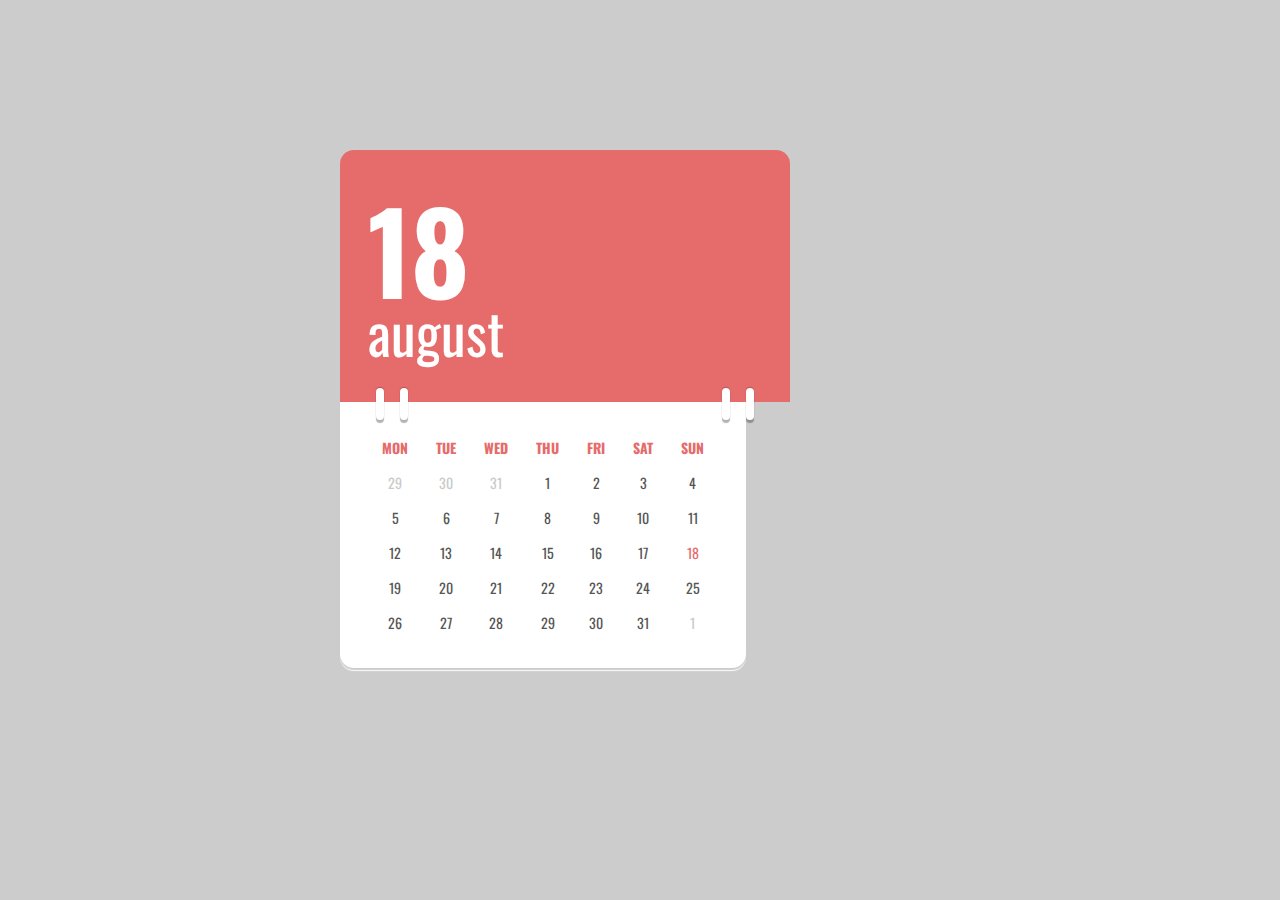
<file: calendar/calendar.html>
<!doctype html>
<html lang="en">
<head>

    <meta charset="UTF-8">
    <title>Calendar</title>
    <link rel="stylesheet" href="calendar-app.css" type="text/css" media="screen" charset="utf-8">

    <link href="http://fonts.googleapis.com/css?family=Oswald:300,400,700,900" rel="stylesheet">

</head>
<body>

<div class="container">

    <div class="calendar-container">

        <header>

            <div class="day">18</div>
            <div class="month">August</div>

        </header>

        <table class="calendar">

            <thead>

            <tr>

                <td>Mon</td>
                <td>Tue</td>
                <td>Wed</td>
                <td>Thu</td>
                <td>Fri</td>
                <td>Sat</td>
                <td>Sun</td>

            </tr>

            </thead>

            <tbody>

            <tr>
                <td class="prev-month">29</td>
                <td class="prev-month">30</td>
                <td class="prev-month">31</td>
                <td>1</td>
                <td>2</td>
                <td>3</td>
                <td>4</td>
            </tr>

            <tr>
                <td>5</td>
                <td>6</td>
                <td>7</td>
                <td>8</td>
                <td>9</td>
                <td>10</td>
                <td>11</td>
            </tr>

            <tr>
                <td>12</td>
                <td>13</td>
                <td>14</td>
                <td>15</td>
                <td>16</td>
                <td>17</td>
                <td class="current-day">18</td>
            </tr>

            <tr>
                <td>19</td>
                <td>20</td>
                <td>21</td>
                <td>22</td>
                <td>23</td>
                <td>24</td>
                <td>25</td>
            </tr>

            <tr>
                <td>26</td>
                <td>27</td>
                <td>28</td>
                <td>29</td>
                <td>30</td>
                <td>31</td>
                <td class="next-month">1</td>
            </tr>

            </tbody>

        </table>

        <div class="ring-left"></div>
        <div class="ring-right"></div>

    </div> <!-- end calendar-container -->

</div> <!-- end container -->
<script src="Calendar_script.js"></script>

</body>
</html>
</file>
<file: calendar/calendar-app.css>
body {
    background: #ccc;
    font: 87.5%/1.5em 'Oswald', sans-serif;
    margin: 0;
}

table {
    border-collapse: collapse;
    border-spacing: 0;
}

td {
    padding: 0;
}

.container {
    height: 600px;
    left: 50%;
    margin: -300px 0 0 -300px;
    position: absolute;
    top: 50%;
    width: 600px;
}

.calendar-container {
    position: relative;
    width: 450px;
}

.calendar-container header {
    border-radius: 1em 1em 0 0;
    background: #e66b6b;
    color: #fff;
    padding: 3em 2em;
}

.day {
    font-size: 8em;
    font-weight: 900;
    line-height: 1em;
}

.month {
    font-size: 4em;
    line-height: 1em;
    text-transform: lowercase;
}

.calendar {
    background: #fff;
    border-radius: 0 0 1em 1em;
    -webkit-box-shadow: 0 2px 1px rgba(0, 0, 0, .2), 0 3px 1px #fff;
    box-shadow: 0 2px 1px rgba(0, 0, 0, .2), 0 3px 1px #fff;
    color: #555;
    display: inline-block;
    padding: 2em;
}

.calendar thead {
    color: #e66b6b;
    font-weight: 700;
    text-transform: uppercase;
}

.calendar td {
    padding: .5em 1em;
    text-align: center;
}

.calendar tbody td:hover {
    background: #cacaca;
    color: #fff;
}

.current-day {
    color: #e66b6b;
}

.prev-month,
.next-month {
    color: #cacaca;
}

.ring-left,
.ring-right {
    position: absolute;
    top: 230px;
}

.ring-left { left: 2em; }
.ring-right { right: 2em; }

.ring-left:before,
.ring-left:after,
.ring-right:before,
.ring-right:after {
    background: #fff;
    border-radius: 4px;
    -webkit-box-shadow: 0 3px 1px rgba(0, 0, 0, .3), 0 -1px 1px rgba(0, 0, 0, .2);
    box-shadow: 0 3px 1px rgba(0, 0, 0, .3), 0 -1px 1px rgba(0, 0, 0, .2);
    content: "";
    display: inline-block;
    margin: 8px;
    height: 32px;
    width: 8px;
}
</file>
